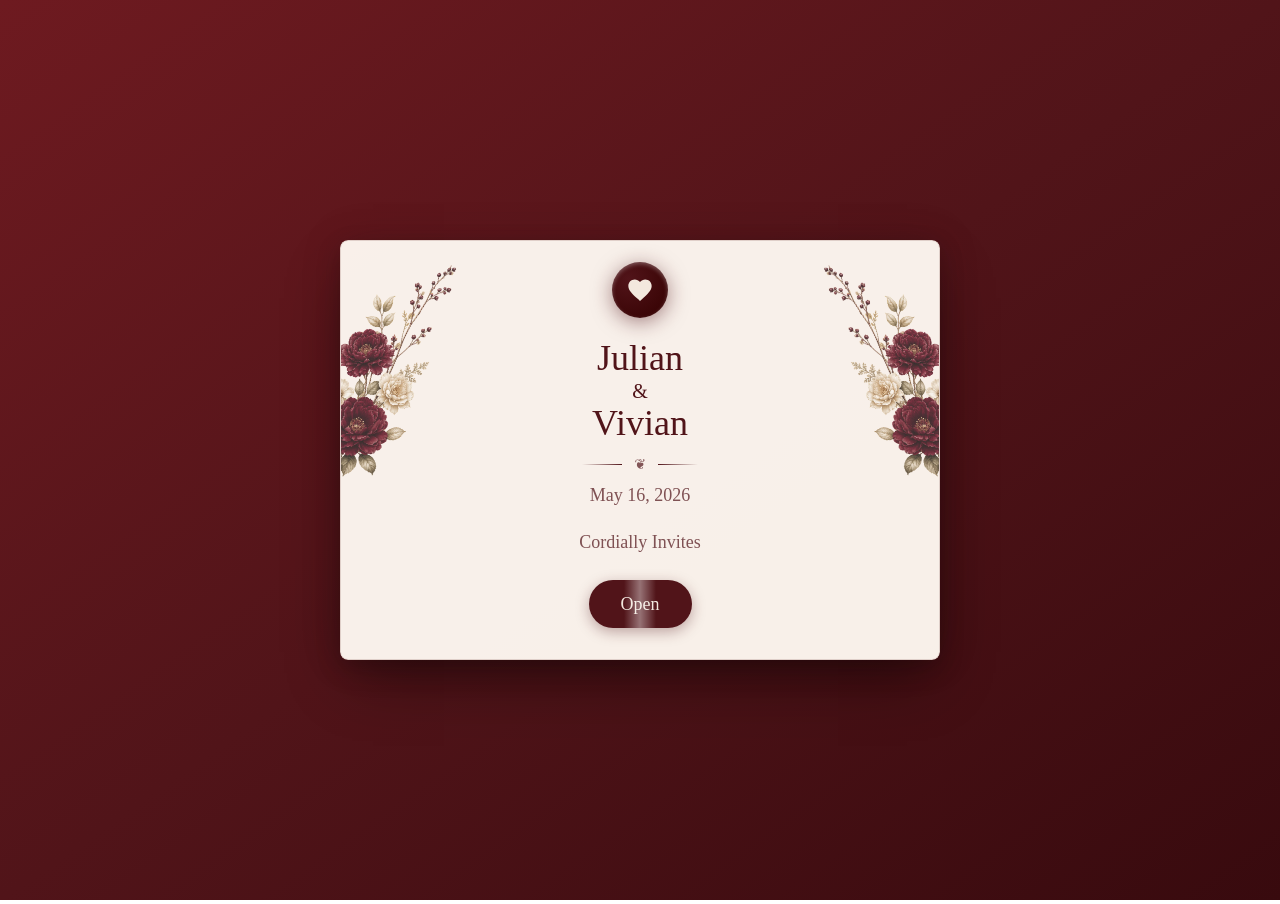
<file: index.html>
<!doctype html>
<html lang="en">
  <head>
    <meta charset="utf-8" />
    <meta name="viewport" content="width=device-width, initial-scale=1" />
    <meta http-equiv="refresh" content="0; url=/offline-preview.html" />
    <title>Julian & Vivian</title>
  </head>
  <body>
    <p>Opening the invitation preview… <a href="/offline-preview.html">Open it now</a>.</p>
  </body>
</html>
</file>
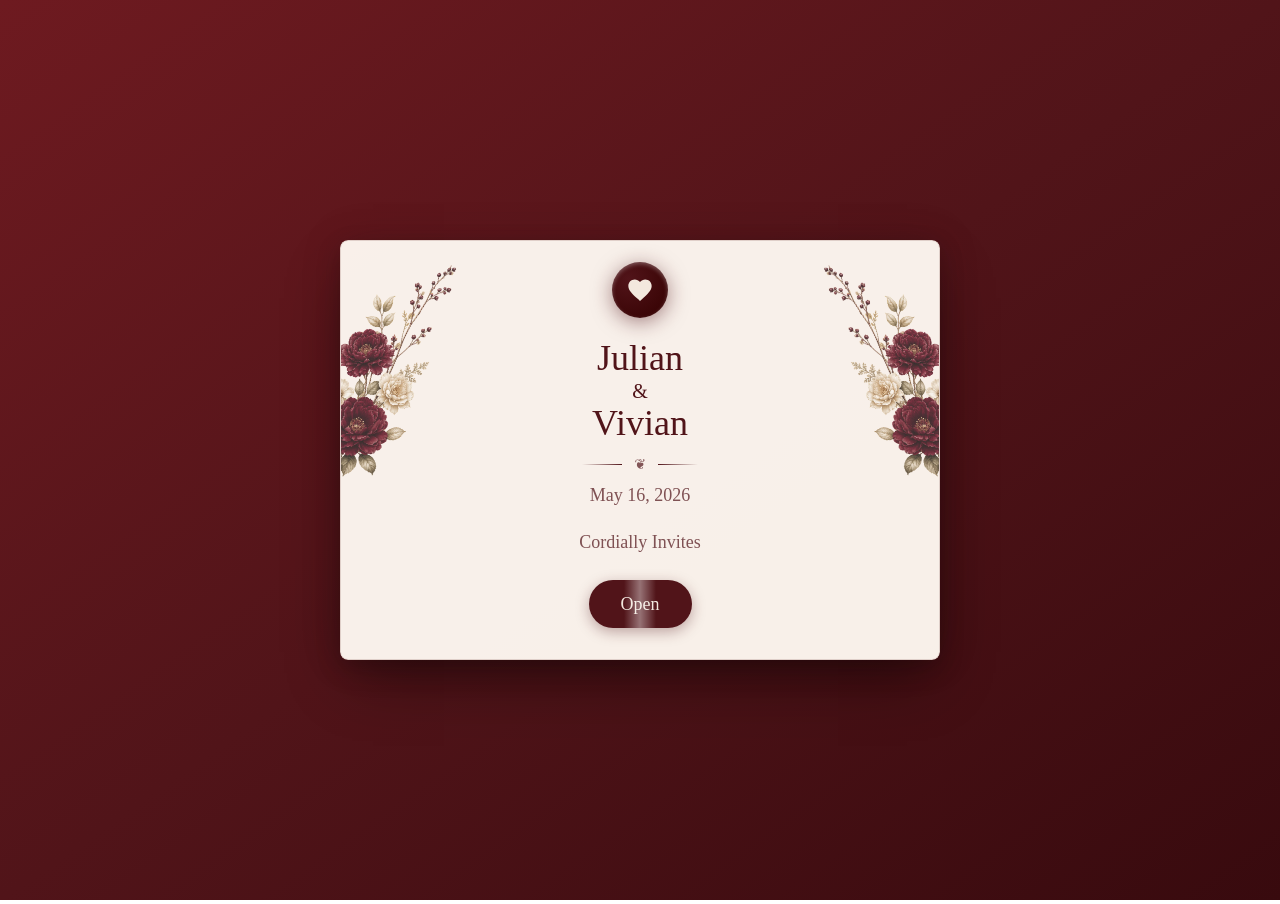
<file: offline-preview.html>
<!doctype html>
<html lang="en">
  <head>
    <meta charset="utf-8" />
    <meta name="viewport" content="width=device-width, initial-scale=1" />
    <title>Minimalism Dark Red – Offline Preview</title>
    <style>
      html, body { width: 100%; height: 100%; margin: 0; }
      body { background: #fff; }
      #invitation-preview { width: 100%; height: 100%; border: 0; }
    </style>
  </head>
  <body>
    <audio id="background-music" autoplay loop preload="auto">
      <source src="assets/audio/beautiful-in-white.mp3" type="audio/mpeg" />
    </audio>
    <!-- The mirror includes the server-rendered preview but not its live backend. -->
    <iframe
      id="invitation-preview"
      title="Offline invitation preview"
      sandbox="allow-same-origin"
      src="chungdoi.com/templates/minimalism-dark-red/demo.html?preview=appvertex"
    ></iframe>
    <script>
      const backgroundMusic = document.querySelector('#background-music');
      const invitationPreview = document.querySelector('#invitation-preview');
      const startMusic = () => backgroundMusic.play().catch(() => {});
      const listenForInvitationGesture = () => {
        const invitationDocument = invitationPreview.contentDocument;
        invitationDocument?.addEventListener('pointerdown', startMusic, { once: true, capture: true });
        invitationDocument?.addEventListener('keydown', startMusic, { once: true, capture: true });
      };

      startMusic();
      window.addEventListener('pointerdown', startMusic, { once: true });
      window.addEventListener('keydown', startMusic, { once: true });
      invitationPreview.addEventListener('load', listenForInvitationGesture);
    </script>
  </body>
</html>
</file>
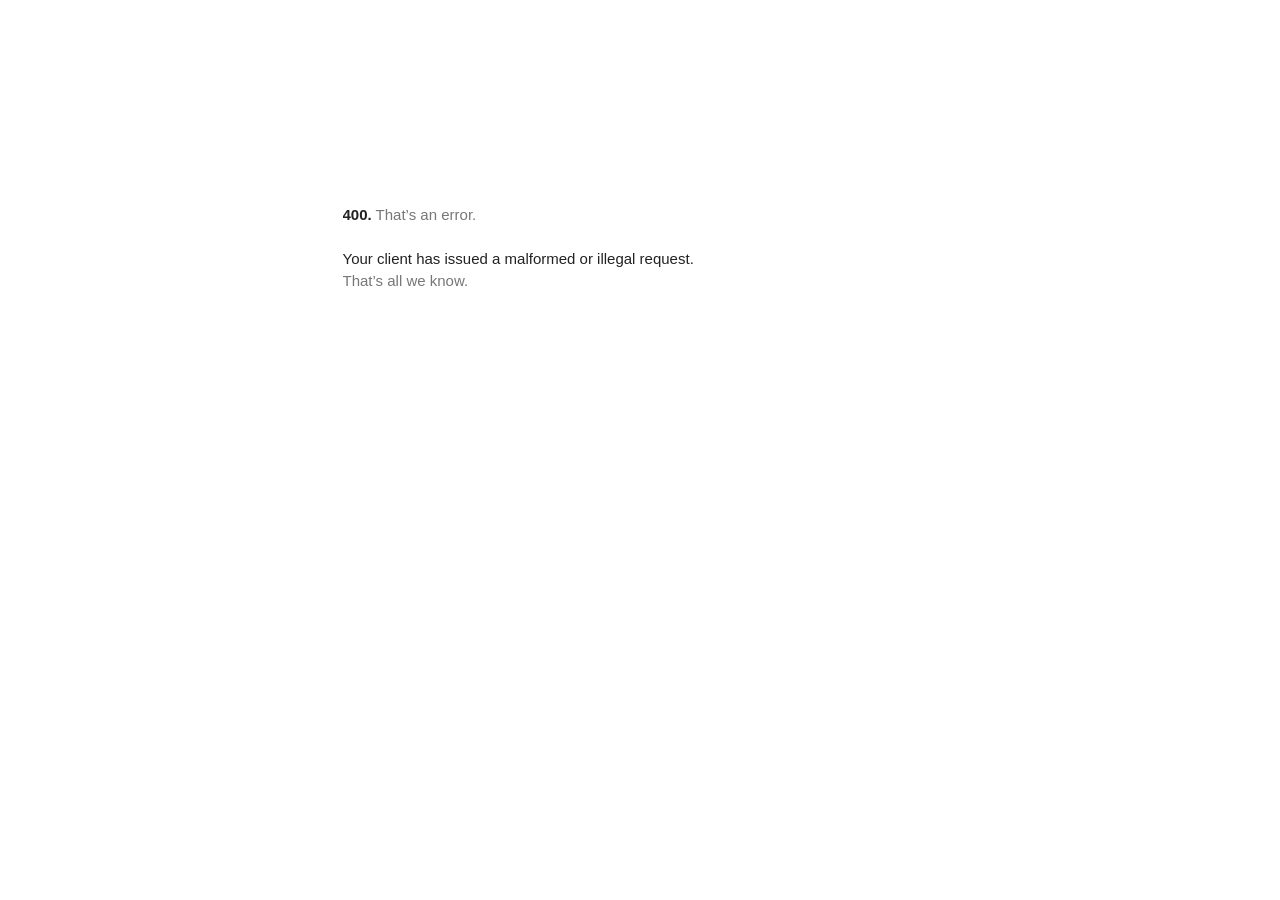
<file: www.googletagmanager.com/gtm5445.html>
<!DOCTYPE html>
<html lang=en>
  <meta charset=utf-8>
  <meta name=viewport content="initial-scale=1, minimum-scale=1, width=device-width">
  <title>Error 400 (Bad Request)!!1</title>
  <style>
    *{margin:0;padding:0}html,code{font:15px/22px arial,sans-serif}html{background:#fff;color:#222;padding:15px}body{margin:7% auto 0;max-width:390px;min-height:180px;padding:30px 0 15px}* > body{background:url(//www.google.com/images/errors/robot.png) 100% 5px no-repeat;padding-right:205px}p{margin:11px 0 22px;overflow:hidden}ins{color:#777;text-decoration:none}a img{border:0}@media screen and (max-width:772px){body{background:none;margin-top:0;max-width:none;padding-right:0}}#logo{background:url(//www.google.com/images/branding/googlelogo/1x/googlelogo_color_150x54dp.png) no-repeat;margin-left:-5px}@media only screen and (min-resolution:192dpi){#logo{background:url(//www.google.com/images/branding/googlelogo/2x/googlelogo_color_150x54dp.png) no-repeat 0% 0%/100% 100%;-moz-border-image:url(//www.google.com/images/branding/googlelogo/2x/googlelogo_color_150x54dp.png) 0}}@media only screen and (-webkit-min-device-pixel-ratio:2){#logo{background:url(//www.google.com/images/branding/googlelogo/2x/googlelogo_color_150x54dp.png) no-repeat;-webkit-background-size:100% 100%}}#logo{display:inline-block;height:54px;width:150px}
  </style>
  <a href=//www.google.com/><span id=logo aria-label=Google></span></a>
  <p><b>400.</b> <ins>That’s an error.</ins>
  <p>Your client has issued a malformed or illegal request.  <ins>That’s all we know.</ins>
</file>
